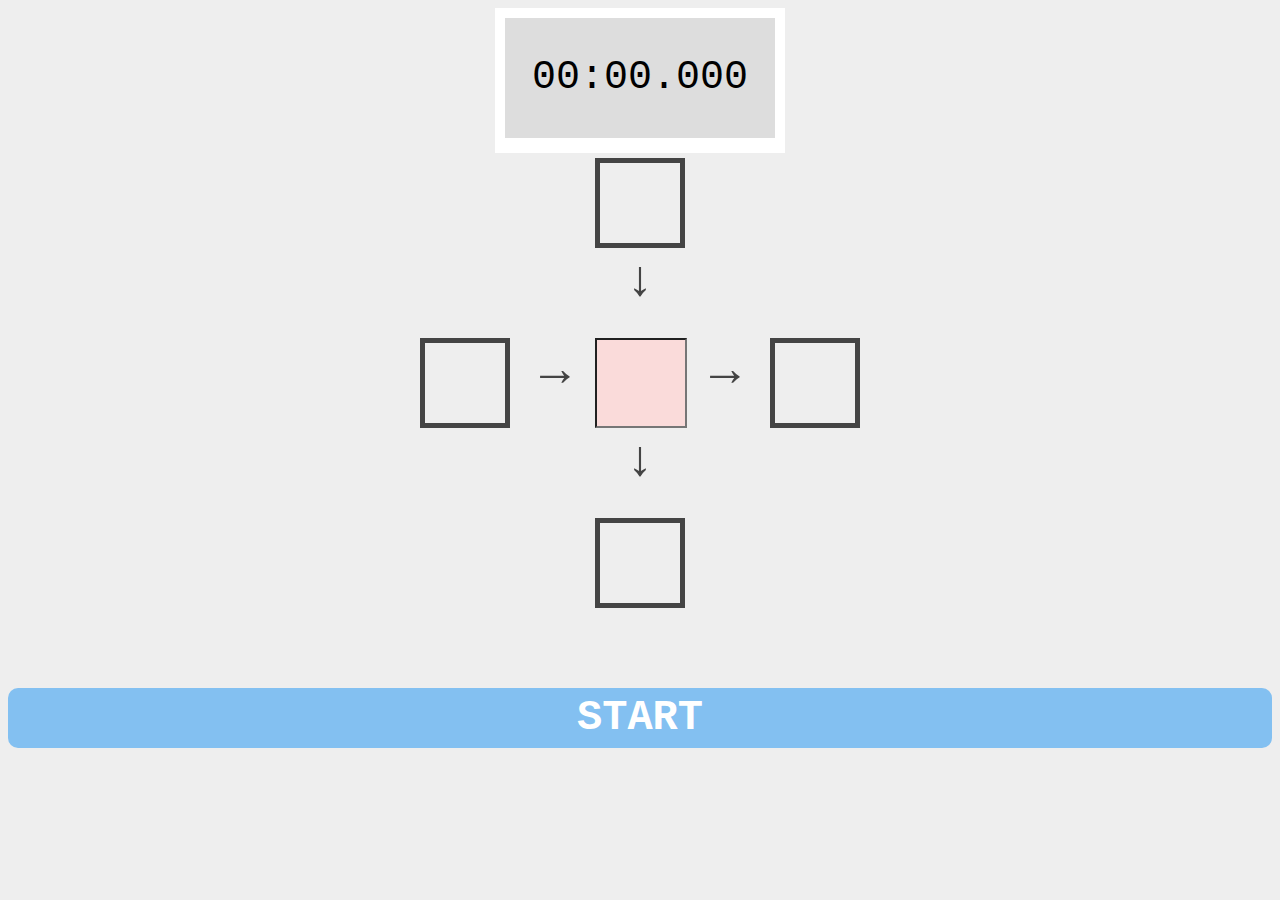
<file: index.html>
<!DOCTYPE html>
<html lang="ja">
<head>
    <meta charset="utf-8">
    <meta name="viewport" content="width=device-width, initial-scale=1">
    <title>和同開珎</title>
    <link rel="stylesheet" href="css/styles.css">
    <link href="https://fonts.googleapis.com/icon?family=Material+Icons" rel="stylesheet">
</head>
<body>
  <div class="container">
    <div id="timer">00:00.000</div>
    <div class="controls">
    </div>
  </div>


  <div class="area">
    <div id="top" class="item"></div>
    </div>
    <div class="area">
    <div class="item yajirushi">↓</div>
    </div>
    <div class="area">
      
      <div id="left" class="item"></div>
    <div class="item yajirushi">→</div>
    <div id="center" class="item" style="border: none !important;"><input id="kanji" style="background-color: #fadbda;" type="text" /></div>
    <div class="item yajirushi">→</div>
    <div id="right" class="item"></div>
    </div>
    <div class="area">
    <div class="item yajirushi">↓</div>
    </div>
    <div class="area">
    <div id="down" class="item"></div>
    </div>
    <div class="box2">
      <div id="text" class="btn2"></div>
    </div>

    <div class="box1">
      <div id="set_btn" class="btn1">START</div>
    </div>
    
    <div class="box3">
      
    </div>


    <div class="overlay">
      <span class="material-icons" id="close">close</span>
      <nav>
        <div id="text1"></div>
        <div id="text2"></div>
        <div id="time"></div>
        <div id="text3"></div>
       
      </nav>
    </div>
  
    <script src="js/main.js"></script>    
</body>

</html>
</file>
<file: css/styles.css>
.area {
  /* boxレイアウトの指定 */
  display: box;
  display: -webkit-box;
  display: -moz-box;

  /* 配置したボックスを左右中央寄せにする */
  box-pack: center;
  -webkit-box-pack: center;
  -moz-box-pack: center;

}



body {
  font-family: 'Courier New', monospace;
  font-size: 14px;
  background: #eee;
}

.container {
  margin: 5px auto;
  width: 270px;
  background: #fff;
  padding: 10px;
  text-align: center;
}

#timer {
  background: #ddd;
  height: 120px;
  line-height: 120px;
  font-size: 40px;
  margin-bottom: 5px;
}

.btn {
  width: 80px;
  height: 45px;
  line-height: 45px;
  background: #ddd;
  font-weight: bold;
  cursor: pointer;
  user-select: none;
}

.controls {
  display: flex;
  justify-content: space-between;
}

.inactive {
  opacity: 0.6;
}

.overlay {
  position: fixed;
  top: 0;
  bottom: 0;
  right: 0;
  left: 0;
  background: rgba(255, 255, 255, 0.95);
  text-align: center;
  font-size: 40px;
  padding: 100px;
  opacity: 0;
  pointer-events: none;
  transition: opacity .6s;
}

.overlay #close {
  position: absolute;
  top: 16px;
  right: 16px;
  font-size: 32px;
  cursor: pointer;
}

.overlay #time {
  font-size: 60px;
  font-weight: bold;
  color: gold;
}

.overlay.show {
  opacity: 1;
  pointer-events: auto;
}



.btn1 {
  width: 100%;
  height: 60px;
  background: #83c0f1;
  border-radius: 10px;
  margin: 10px auto;
  text-align: center;
  line-height: 60px;
  color: #fff;
  font-weight: bold;
  font-size: 42px;
  cursor: pointer;
}
.btn2 {
  width: 100%;
  height: 60px;
  border-radius: 10px;
  margin: 10px auto;
  text-align: center;
  line-height: 60px;
  color: rgb(241, 10, 10);
  font-weight: bold;
  font-size: 42px;
  cursor: pointer;
}

.item {
  width: 80px;
  height: 80px;
  font-size: 50px;
  text-align: center;
  vertical-align: middle;
  color: #444;
  border: solid 5px #444;
  
}


  #center > input {
      width: 84px;
      height: 84px;
  font-size: 50px;
  text-align: center;
  line-height: 84px;
  margin-left: -5px;
  }
  
.kanji {
    display: inline-block;
    text-align: center;
    vertical-align: middle;
}

.yajirushi {
    border: none !important;
    padding: 5px;
}

@media (max-width: 500px) {

.item {
  width: 50px;
  height: 50px;
  font-size: 40px;
  text-align: center;
  vertical-align: middle;
  color: #444;
  border: solid 5px #444;
  line-height: 1;
}

.yajirushi {
    border: none !important;
    padding: 0px;
    font-size: 30px;
    line-height: 54px;
}

  #center > input {
      width: 55px;
      height: 55px;
  font-size: 40px;
  text-align: center;
  line-height: 55px;
  padding: 0 !important;
  -webkit-appearance: none !important;
  
  }




  .overlay {
    position: fixed;
    top: 0;
    bottom: 0;
    right: 0;
    left: 0;
    background: rgba(255, 255, 255, 0.95);
    text-align: center;
    font-size: 10px;
    padding: 100px;
    opacity: 0;
    pointer-events: none;
    transition: opacity .6s;
  }
  
  .overlay #close {
    position: absolute;
    top: 16px;
    right: 16px;
    font-size: 8px;
    cursor: pointer;
  }
  
  .overlay #time {
    font-size: 15px;
    font-weight: bold;
    color: gold;
  }


}
</file>
